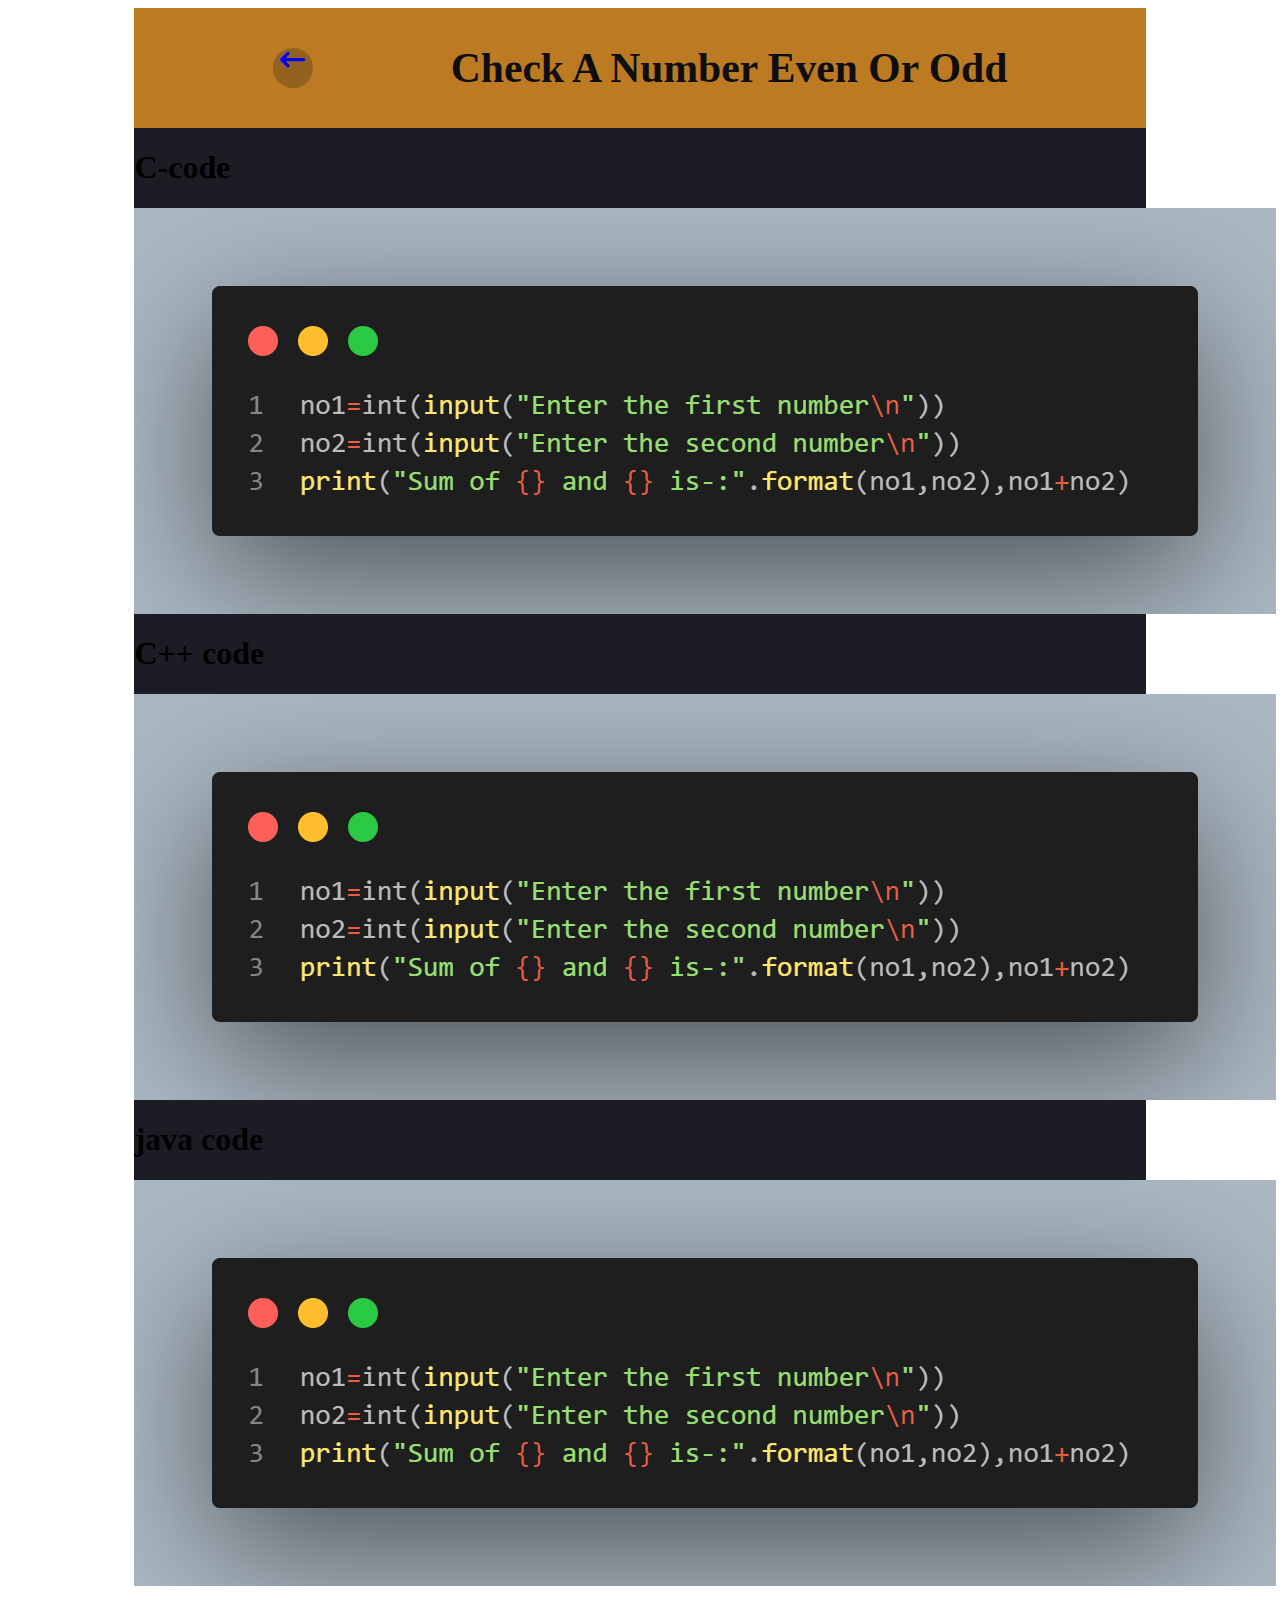
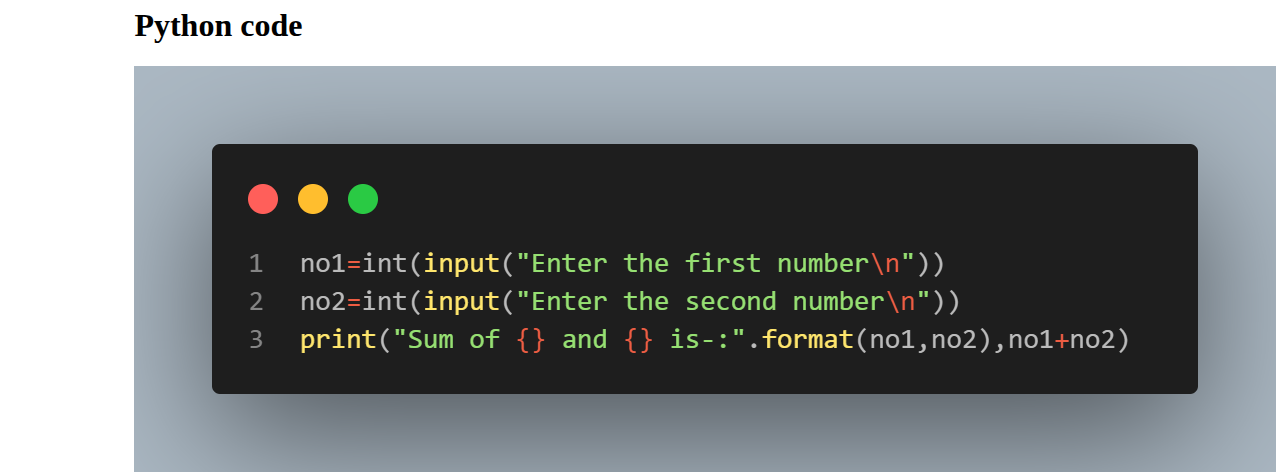
<file: p1-1.html>
<html>
  <head>
    <meta charset="UTF-8" />
    <meta http-equiv="X-UA-Compatible" content="IE=edge" />
    <meta name="viewport" content="width=device-width, initial-scale=1.0" />
    <link rel="stylesheet" href="font/all.min.css" />
    <link rel="stylesheet" href="p1.css" />
  </head>
  <body>
    <div class="pr">
      <div class="pr-heading">
        <div class="back">
          <a href="pr_page.html"><i class="fa-solid fa-arrow-left-long"></i></a>
        </div>
        <h1>check a number even or odd</h1>
      </div>
      <div class="code">
        <div class="codes">
          <h1>C-code</h1>
          <img src="images/sum.png" alt="code here" />
        </div>
        <div class="codes">
          <h1>C++ code</h1>
          <img src="images/sum.png" alt="code here" />
        </div>
        <div class="codes">
          <h1>java code</h1>
          <img src="images/sum.png" alt="code here" />
        </div>
        <div class="codes">
          <h1>Python code</h1>
          <img src="images/sum.png" alt="code here" />
        </div>
      </div>
    </div>
  </body>
</html>
</file>
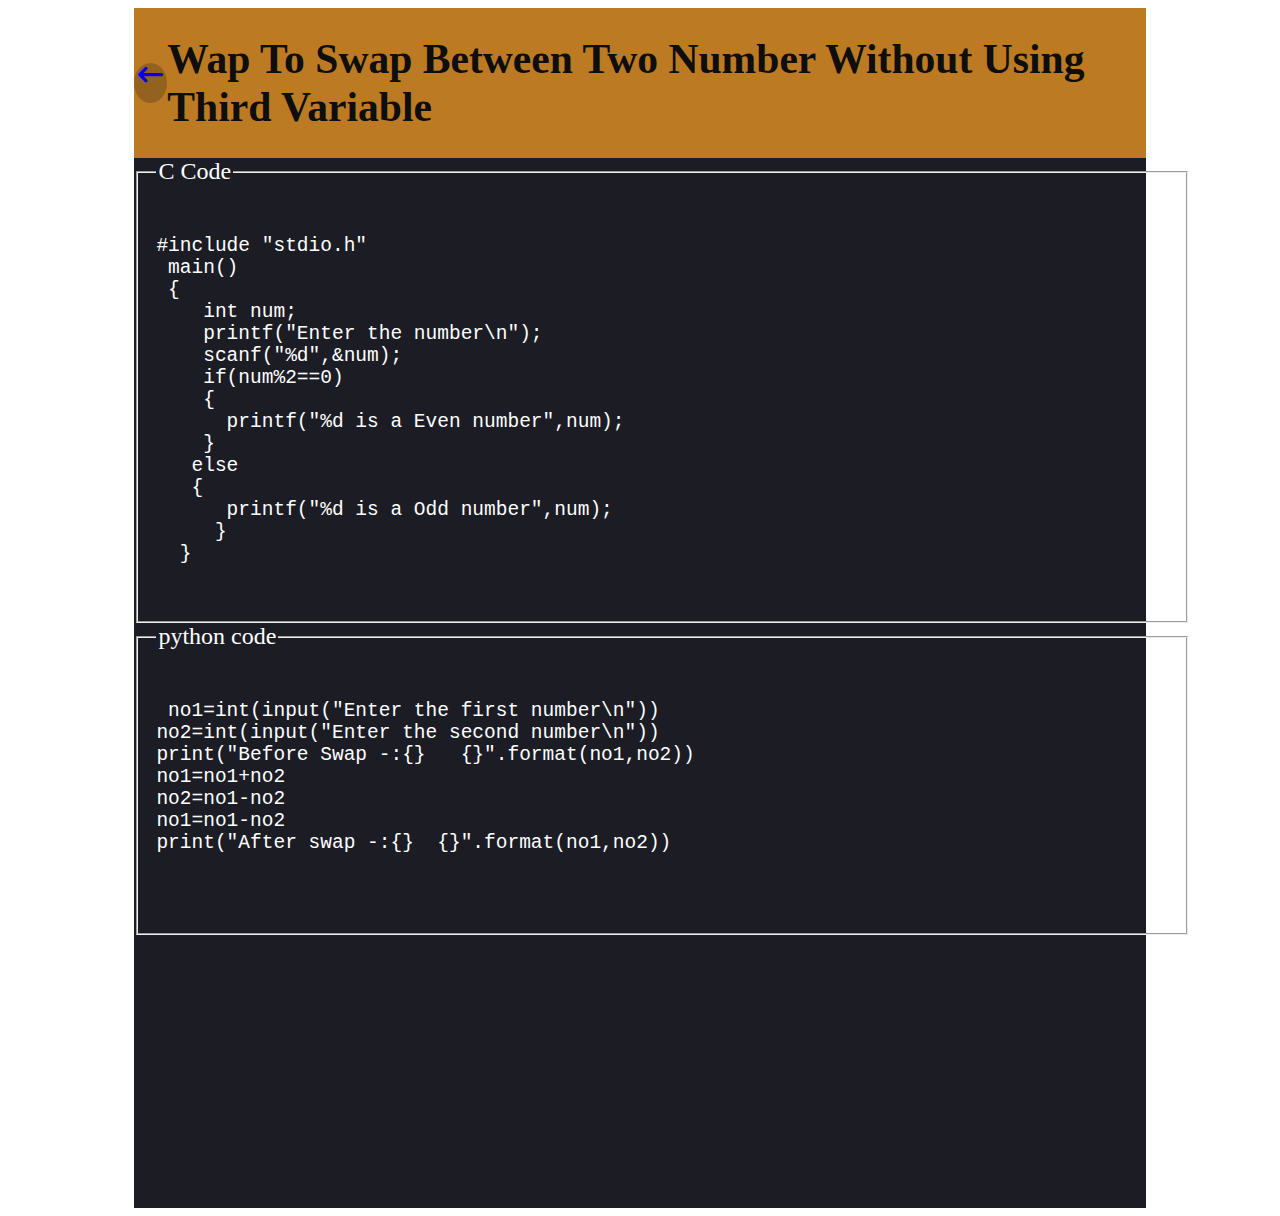
<file: swapw3rd.html>
<html>
  <head>
    <meta charset="UTF-8" />
    <meta http-equiv="X-UA-Compatible" content="IE=edge" />
    <meta name="viewport" content="width=device-width, initial-scale=1.0" />
    <link rel="stylesheet" href="font/all.min.css"/>
    <link rel="stylesheet" href="p1.css"/>
  </head>
  <body>
    <div class="pr">
      <div class="pr-heading">
        <div class="back"><a href="pr_page.html"><i class="fa-solid fa-arrow-left-long"></i></a></div>
        <h1> wap to swap between two number
          without using third variable</h1>
      </div>
      <div class="code">
        <fieldset>
          <legend>C Code</legend>
          <pre>
 <code>
#include "stdio.h"
 main()
 {
    int num;
    printf("Enter the number\n");
    scanf("%d",&num);
    if(num%2==0) 
    {
      printf("%d is a Even number",num);    
    }
   else
   {
      printf("%d is a Odd number",num);
     } 
  }
</code>
</pre>
                
        </fieldset>
        <fieldset>
          <legend>python code</legend>
          <pre>
 <code>
 no1=int(input("Enter the first number\n"))
no2=int(input("Enter the second number\n"))
print("Before Swap -:{}   {}".format(no1,no2))
no1=no1+no2
no2=no1-no2
no1=no1-no2
print("After swap -:{}  {}".format(no1,no2))
 </code>           
            </pre>
        </fieldset>
      </div>
    </div>
  </body>
</html>
</file>
<file: p1.css>
.pr {
  width: 100%;
  height: 1200px;
  display: flex;
  flex-direction: column;
  align-items: center;
  justify-content:center;
}
.pr-heading {
  width: 80%;
  height: 150px;
  background-color: rgb(188, 122, 35);
  color: rgb(14, 14, 14);
  text-transform: capitalize;
  font-size: 1.3em;
  display: flex;
  align-items: center;
  justify-content: space-evenly;
}
.back
{
    height:40px;
    width:40px;
    background-color: rgb(147, 98, 33);
    color: black;
    font-size: 1.2em;
    text-align: center;
    border-radius: 50%;
}

.code {
  width: 80%;
  height: 90%;
  background-color: rgb(28, 28, 37);
}
fieldset {
  width: 100%;
  height: auto;
  color: rgb(255, 255, 255);
  font-size: 1.5em;
}
@media  screen and (max-width:430px)
{
    .pr {
        width: 100%;
        height: 900px;
        display: flex;
        flex-direction: column;
        align-items: center;
        justify-content:center;
      }
      .pr-heading {
        width: 100%;
        height: 100px;
        background-color: rgb(188, 122, 35);
        color: rgb(245, 242, 242);
        text-transform: capitalize;
        font-size: 0.9em;
        display: flex;
        align-items: center;
        justify-content: space-evenly;
      }
     .code
     {
      height: 800px;
      width:100%;
      display: flex;
      flex-direction: column;
      align-items: center;
      justify-content: center;
    }
    .codes 
    {
      width:95%;
      height: 22%;
    }
    .codes img
    {
      width: 100%;
      height: auto;
    }
    .codes h1
    {
      height: 20px;
      width: 100%;
      background-color: rgb(24, 150, 68);
      font-size: 1.2em;
      color: aliceblue;
    }
  }
</file>
